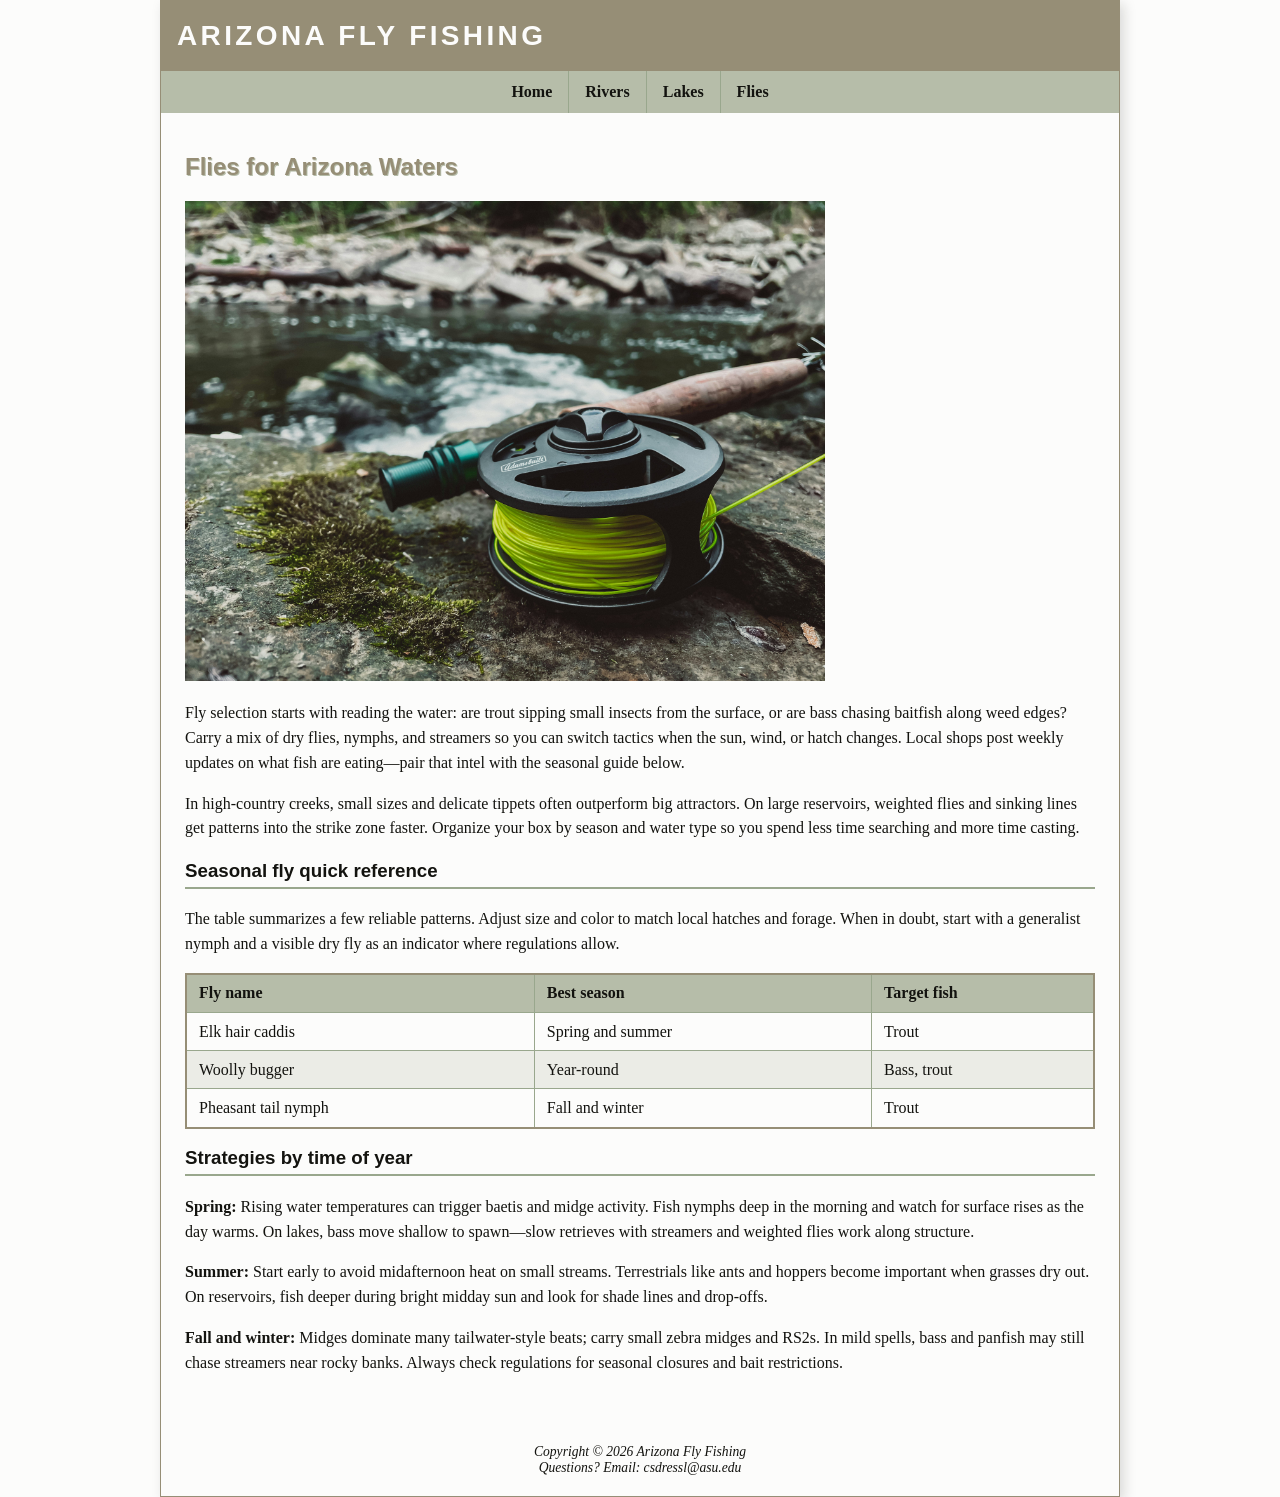
<file: flies.html>
<!DOCTYPE html>
<html lang="en">
<head>
    <meta charset="UTF-8">
    <meta name="viewport" content="width=device-width, initial-scale=1.0">
    <meta name="description" content="Fly patterns for Arizona: seasonal hatch charts, dry flies, nymphs, and streamers for trout and warmwater fish.">
    <title>Arizona Fly Fishing :: Flies</title>
    <link rel="stylesheet" href="style.css">
</head>
<body>
    <div id="wrapper">
        <header>
            <h1><a href="index.html">Arizona Fly Fishing</a></h1>
        </header>

        <nav>
            <ul>
                <li><a href="index.html">Home</a></li>
                <li><a href="rivers.html">Rivers</a></li>
                <li><a href="lakes.html">Lakes</a></li>
                <li><a href="flies.html">Flies</a></li>
            </ul>
        </nav>

        <main>
            <h2>Flies for Arizona Waters</h2>
            <img src="3.jpeg" alt="Fly fishing reel and line" width="640">
            <p>
                Fly selection starts with reading the water: are trout sipping small insects from the surface, or are bass chasing baitfish along
                weed edges? Carry a mix of dry flies, nymphs, and streamers so you can switch tactics when the sun, wind, or hatch changes.
                Local shops post weekly updates on what fish are eating—pair that intel with the seasonal guide below.
            </p>
            <p>
                In high-country creeks, small sizes and delicate tippets often outperform big attractors. On large reservoirs, weighted flies
                and sinking lines get patterns into the strike zone faster. Organize your box by season and water type so you spend less time
                searching and more time casting.
            </p>

            <h3>Seasonal fly quick reference</h3>
            <p>
                The table summarizes a few reliable patterns. Adjust size and color to match local hatches and forage. When in doubt, start with
                a generalist nymph and a visible dry fly as an indicator where regulations allow.
            </p>

            <table>
                <thead>
                    <tr>
                        <th>Fly name</th>
                        <th>Best season</th>
                        <th>Target fish</th>
                    </tr>
                </thead>
                <tbody>
                    <tr>
                        <td>Elk hair caddis</td>
                        <td>Spring and summer</td>
                        <td>Trout</td>
                    </tr>
                    <tr>
                        <td>Woolly bugger</td>
                        <td>Year-round</td>
                        <td>Bass, trout</td>
                    </tr>
                    <tr>
                        <td>Pheasant tail nymph</td>
                        <td>Fall and winter</td>
                        <td>Trout</td>
                    </tr>
                </tbody>
            </table>

            <h3>Strategies by time of year</h3>
            <p>
                <strong>Spring:</strong> Rising water temperatures can trigger baetis and midge activity. Fish nymphs deep in the morning and
                watch for surface rises as the day warms. On lakes, bass move shallow to spawn—slow retrieves with streamers and weighted flies
                work along structure.
            </p>
            <p>
                <strong>Summer:</strong> Start early to avoid midafternoon heat on small streams. Terrestrials like ants and hoppers become
                important when grasses dry out. On reservoirs, fish deeper during bright midday sun and look for shade lines and drop-offs.
            </p>
            <p>
                <strong>Fall and winter:</strong> Midges dominate many tailwater-style beats; carry small zebra midges and RS2s. In mild spells,
                bass and panfish may still chase streamers near rocky banks. Always check regulations for seasonal closures and bait restrictions.
            </p>
        </main>

        <footer>
            Copyright &copy; 2026 Arizona Fly Fishing<br>
            Questions? Email: csdressl@asu.edu
        </footer>
    </div>
</body>
</html>
</file>
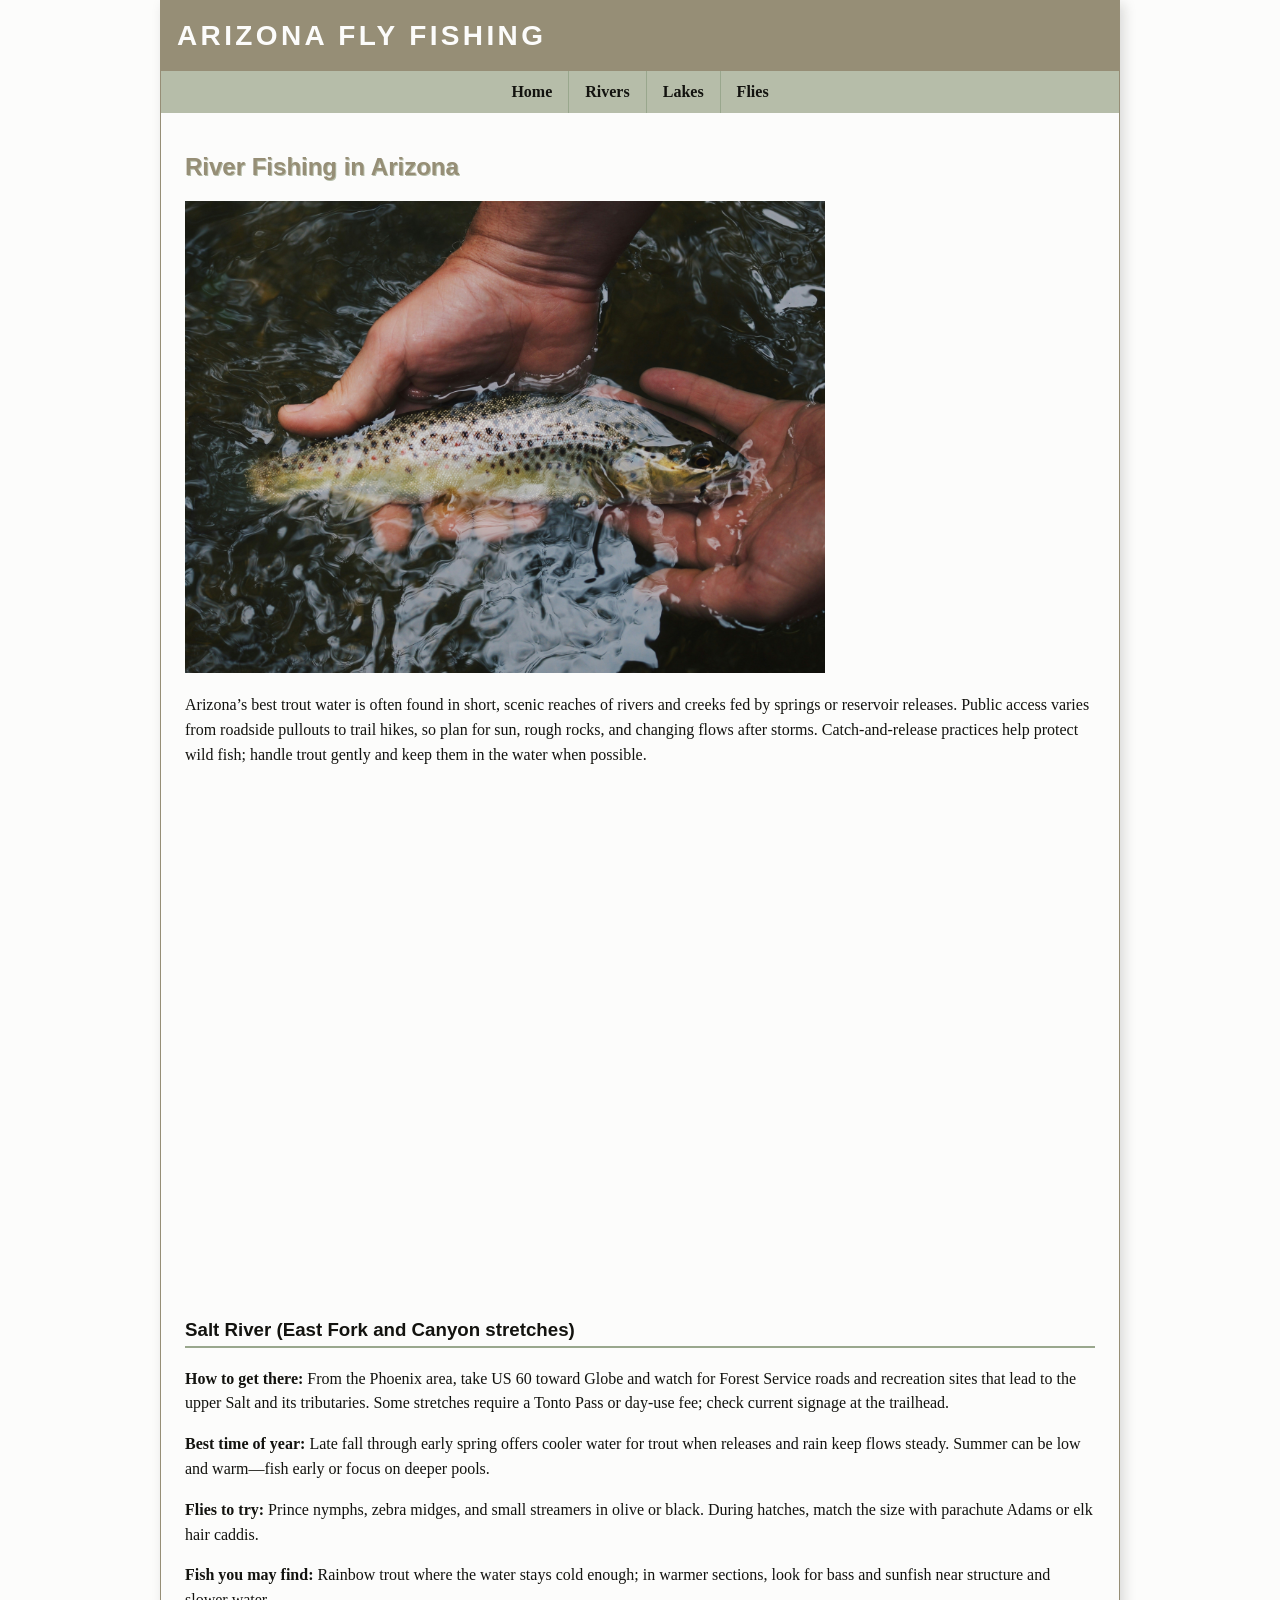
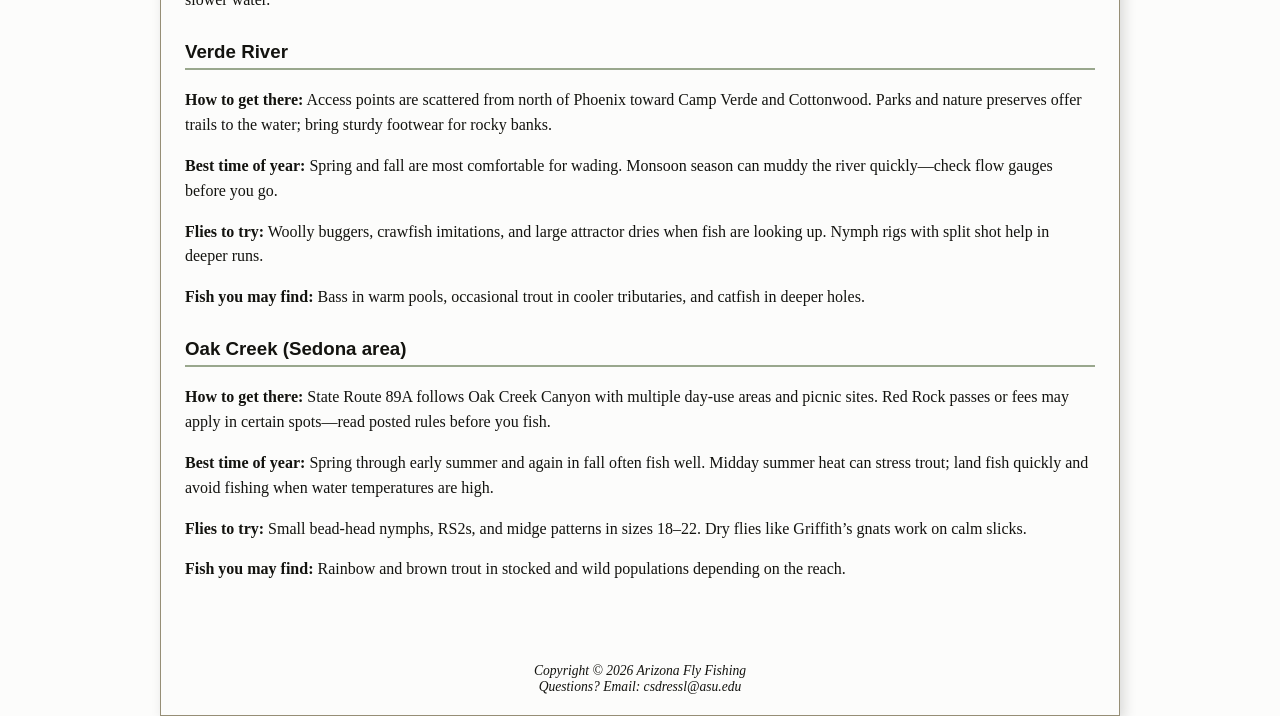
<file: rivers.html>
<!DOCTYPE html>
<html lang="en">
<head>
    <meta charset="UTF-8">
    <meta name="viewport" content="width=device-width, initial-scale=1.0">
    <meta name="description" content="Arizona river fly fishing: Salt River, Verde River, Oak Creek—access, seasons, flies, and fish species.">
    <title>Arizona Fly Fishing :: Rivers</title>
    <link rel="stylesheet" href="style.css">
</head>
<body>
    <div id="wrapper">
        <header>
            <h1><a href="index.html">Arizona Fly Fishing</a></h1>
        </header>

        <nav>
            <ul>
                <li><a href="index.html">Home</a></li>
                <li><a href="rivers.html">Rivers</a></li>
                <li><a href="lakes.html">Lakes</a></li>
                <li><a href="flies.html">Flies</a></li>
            </ul>
        </nav>

        <main>
            <h2>River Fishing in Arizona</h2>
            <img src="2.jpeg" alt="Trout in an Arizona river" width="640">
            <p>
                Arizona&rsquo;s best trout water is often found in short, scenic reaches of rivers and creeks fed by springs or reservoir releases.
                Public access varies from roadside pullouts to trail hikes, so plan for sun, rough rocks, and changing flows after storms.
                Catch-and-release practices help protect wild fish; handle trout gently and keep them in the water when possible.
            </p>

            <div class="iframe-wrap">
                <iframe
                    src="https://www.youtube.com/embed/VigV5FrNV34"
                    title="Fly fishing video related to river fishing"
                    allow="accelerometer; autoplay; clipboard-write; encrypted-media; gyroscope; picture-in-picture; web-share"
                    allowfullscreen></iframe>
            </div>

            <section class="river-block">
                <h3>Salt River (East Fork and Canyon stretches)</h3>
                <p>
                    <strong>How to get there:</strong> From the Phoenix area, take US 60 toward Globe and watch for Forest Service roads and
                    recreation sites that lead to the upper Salt and its tributaries. Some stretches require a Tonto Pass or day-use fee;
                    check current signage at the trailhead.
                </p>
                <p>
                    <strong>Best time of year:</strong> Late fall through early spring offers cooler water for trout when releases and rain
                    keep flows steady. Summer can be low and warm—fish early or focus on deeper pools.
                </p>
                <p>
                    <strong>Flies to try:</strong> Prince nymphs, zebra midges, and small streamers in olive or black. During hatches, match
                    the size with parachute Adams or elk hair caddis.
                </p>
                <p>
                    <strong>Fish you may find:</strong> Rainbow trout where the water stays cold enough; in warmer sections, look for bass
                    and sunfish near structure and slower water.
                </p>
            </section>

            <section class="river-block">
                <h3>Verde River</h3>
                <p>
                    <strong>How to get there:</strong> Access points are scattered from north of Phoenix toward Camp Verde and Cottonwood.
                    Parks and nature preserves offer trails to the water; bring sturdy footwear for rocky banks.
                </p>
                <p>
                    <strong>Best time of year:</strong> Spring and fall are most comfortable for wading. Monsoon season can muddy the river
                    quickly—check flow gauges before you go.
                </p>
                <p>
                    <strong>Flies to try:</strong> Woolly buggers, crawfish imitations, and large attractor dries when fish are looking up.
                    Nymph rigs with split shot help in deeper runs.
                </p>
                <p>
                    <strong>Fish you may find:</strong> Bass in warm pools, occasional trout in cooler tributaries, and catfish in deeper holes.
                </p>
            </section>

            <section class="river-block">
                <h3>Oak Creek (Sedona area)</h3>
                <p>
                    <strong>How to get there:</strong> State Route 89A follows Oak Creek Canyon with multiple day-use areas and picnic sites.
                    Red Rock passes or fees may apply in certain spots—read posted rules before you fish.
                </p>
                <p>
                    <strong>Best time of year:</strong> Spring through early summer and again in fall often fish well. Midday summer heat can
                    stress trout; land fish quickly and avoid fishing when water temperatures are high.
                </p>
                <p>
                    <strong>Flies to try:</strong> Small bead-head nymphs, RS2s, and midge patterns in sizes 18–22. Dry flies like Griffith&rsquo;s
                    gnats work on calm slicks.
                </p>
                <p>
                    <strong>Fish you may find:</strong> Rainbow and brown trout in stocked and wild populations depending on the reach.
                </p>
            </section>
        </main>

        <footer>
            Copyright &copy; 2026 Arizona Fly Fishing<br>
            Questions? Email: csdressl@asu.edu
        </footer>
    </div>
</body>
</html>
</file>
<file: style.css>
/* Arizona Fly Fishing — external stylesheet */

:root {
    --text: #13130f;
    --background: #fcfcfb;
    --primary: #968e76;
    --secondary: #b6bda9;
    --accent: #99a78d;
}

* {
    box-sizing: border-box;
}

body {
    background-color: var(--background);
    color: var(--text);
    font-family: Georgia, "Times New Roman", serif;
    margin: 0;
}

#wrapper {
    background-color: var(--secondary);
    background-image: linear-gradient(to bottom, var(--background), var(--secondary));
    min-height: 100vh;
}

header {
    background-color: var(--primary);
    color: var(--background);
    padding: 0.5em 1em;
}

header a {
    color: inherit;
    text-decoration: none;
}

header a:hover {
    color: var(--accent);
}

h1 {
    font-family: "Segoe UI", Arial, sans-serif;
    font-size: clamp(1.25rem, 4vw, 1.75rem);
    letter-spacing: 0.12em;
    margin: 0;
    padding: 0.4em 0;
    text-transform: uppercase;
}

nav {
    background-color: var(--secondary);
    font-weight: bold;
    padding: 0;
}

nav ul {
    display: flex;
    flex-direction: column;
    list-style-type: none;
    margin: 0;
    padding: 0;
}

nav li {
    border-bottom: 1px solid var(--accent);
}

nav a {
    color: var(--text);
    display: block;
    padding: 0.75em 1em;
    text-decoration: none;
    transition: background-color 0.2s ease, color 0.2s ease;
}

nav a:hover {
    background-color: var(--accent);
    color: var(--background);
}

main {
    background-color: var(--background);
    display: block;
    overflow: auto;
    padding: 1.25em 1.5em 2em;
}

h2 {
    color: var(--primary);
    font-family: "Segoe UI", Arial, sans-serif;
    text-shadow: 1px 1px 0 var(--secondary);
}

h3 {
    color: var(--text);
    font-family: "Segoe UI", Arial, sans-serif;
    border-bottom: 2px solid var(--accent);
    padding-bottom: 0.25em;
}

p {
    line-height: 1.55;
}

a.external {
    color: var(--primary);
    font-weight: bold;
}

a.external:hover {
    color: var(--accent);
}

.video-wrap {
    margin: 1.25em 0;
    max-width: 100%;
}

video {
    border: 3px solid var(--secondary);
    display: block;
    margin: 0 auto 1em;
    max-width: 100%;
}

.iframe-wrap {
    margin: 1.25em 0;
    max-width: 100%;
    overflow: hidden;
    padding-bottom: 56.25%;
    position: relative;
}

.iframe-wrap iframe {
    border: 0;
    height: 100%;
    left: 0;
    position: absolute;
    top: 0;
    width: 100%;
}

table {
    border: 2px solid var(--primary);
    border-collapse: collapse;
    margin: 1em 0;
    width: 100%;
}

th,
td {
    border: 1px solid var(--accent);
    padding: 0.6em 0.75em;
    text-align: left;
}

th {
    background-color: var(--secondary);
    color: var(--text);
}

tr:nth-of-type(even) {
    background-color: rgba(182, 189, 169, 0.25);
}

form {
    display: flex;
    flex-direction: column;
    gap: 0.75em;
    margin: 1.5em 0;
    max-width: 28em;
}

form label {
    font-weight: bold;
}

input[type="text"],
input[type="email"],
select,
textarea {
    border: 1px solid var(--secondary);
    font-family: inherit;
    font-size: 1rem;
    padding: 0.4em 0.5em;
    width: 100%;
}

textarea {
    min-height: 5em;
    resize: vertical;
}

input[type="submit"] {
    align-self: flex-start;
    background-color: var(--primary);
    border: none;
    color: var(--background);
    cursor: pointer;
    font-weight: bold;
    padding: 0.6em 1.25em;
}

input[type="submit"]:hover {
    background-color: var(--accent);
}

footer {
    background-color: var(--background);
    font-size: 0.85rem;
    font-style: italic;
    padding: 1.5em;
    text-align: center;
}

footer a {
    color: var(--primary);
}

footer a:hover {
    color: var(--accent);
}

section.river-block,
section.lake-block {
    margin-bottom: 1.75em;
}

@media (min-width: 600px) {
    nav ul {
        flex-direction: row;
        flex-wrap: wrap;
        justify-content: center;
    }

    nav li {
        border-bottom: none;
        border-right: 1px solid var(--accent);
    }

    nav li:last-child {
        border-right: none;
    }

    form {
        display: grid;
        gap: 0.75em 1em;
        grid-template-columns: 10em 1fr;
        max-width: 36em;
    }

    form label {
        align-self: center;
    }

    input[type="submit"] {
        grid-column: 2;
        justify-self: start;
    }
}

@media (min-width: 1024px) {
    #wrapper {
        border: 1px solid var(--primary);
        box-shadow: 4px 4px 12px rgba(19, 19, 15, 0.15);
        margin: 0 auto;
        max-width: 960px;
    }
}
</file>
